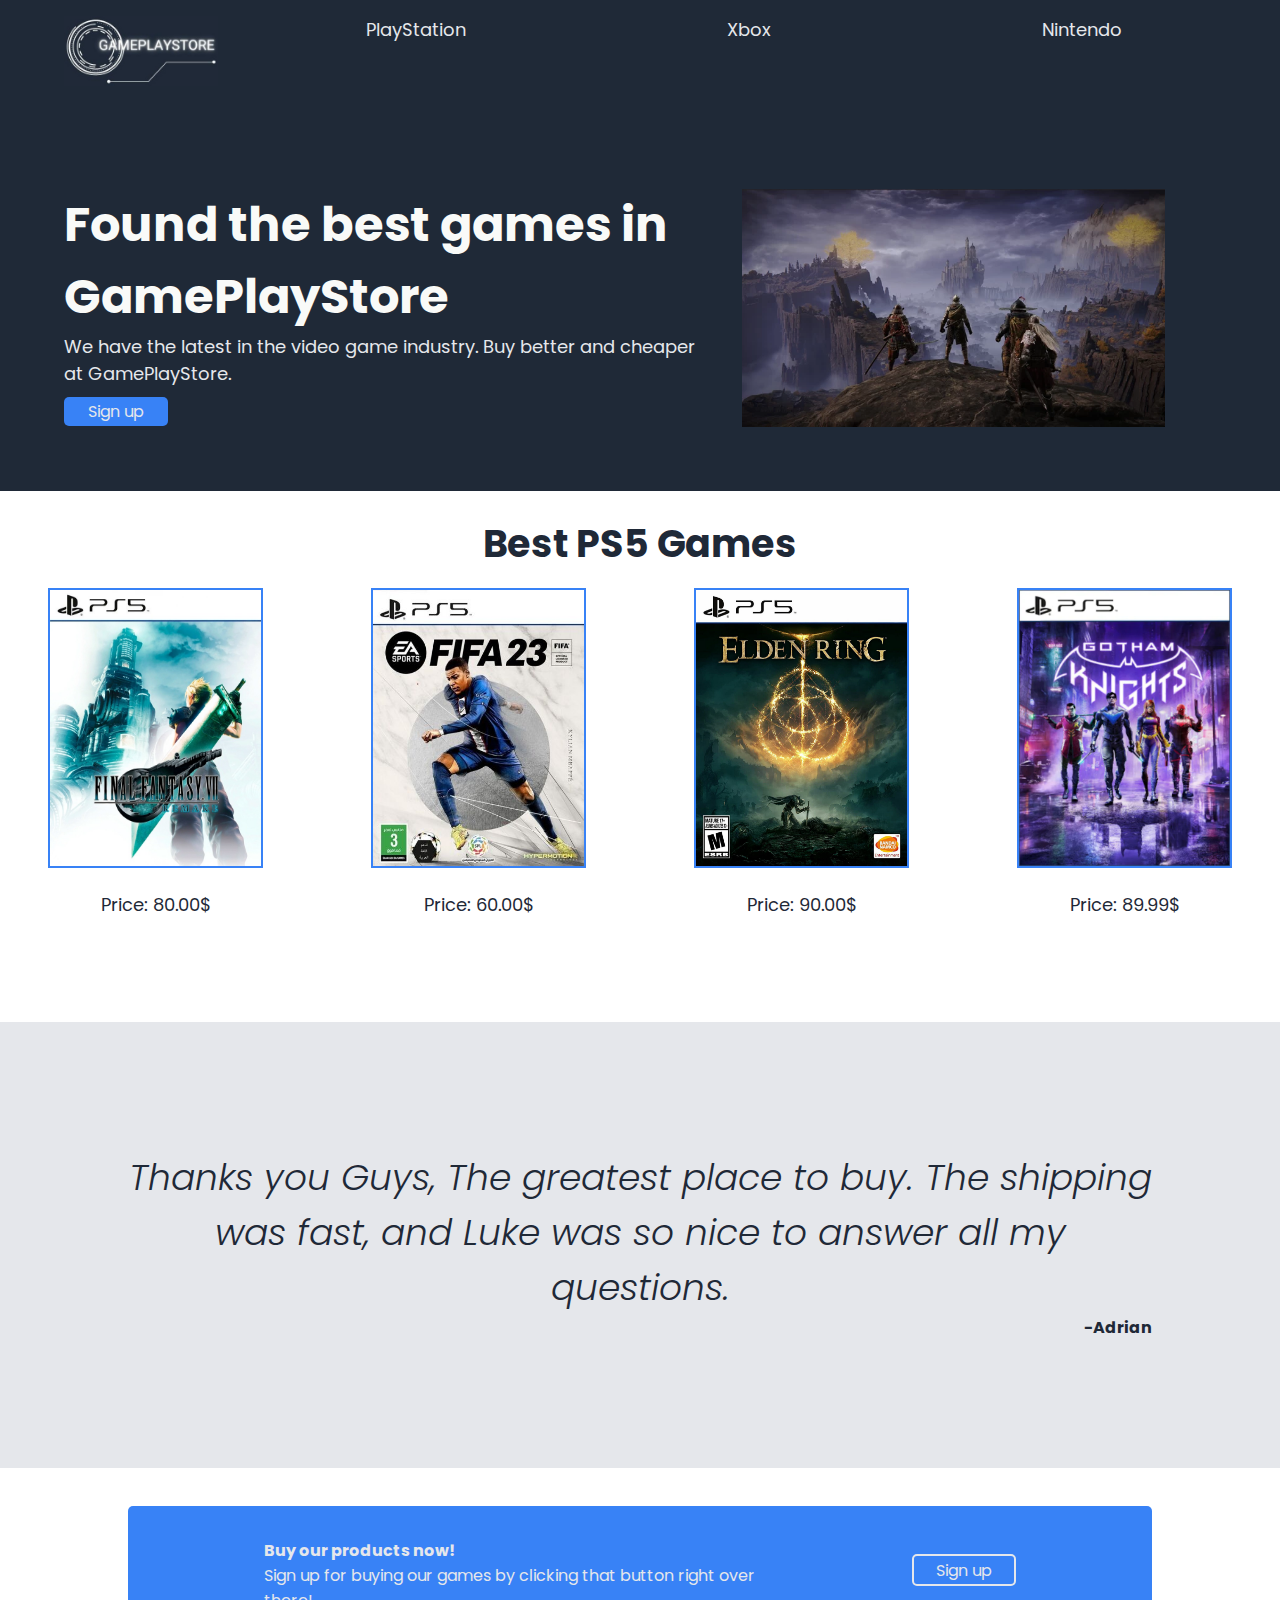
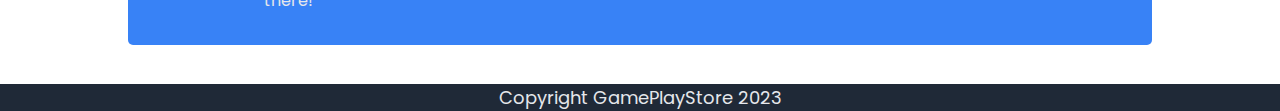
<file: index.html>
<!DOCTYPE html>
<html lang="en">
<head>
    <meta charset="UTF-8">
    <meta http-equiv="X-UA-Compatible" content="IE=edge">
    <meta name="viewport" content="width=device-width, initial-scale=1.0">
    <link rel="preconnect" href="https://fonts.googleapis.com">
    <link rel="preconnect" href="https://fonts.gstatic.com" crossorigin>
    <link href="https://fonts.googleapis.com/css2?family=Poppins&display=swap" rel="stylesheet">
    <link rel="stylesheet" href="./public/css/style.css">
    <title>GamePlayStore</title>
</head>
<body>
    <header>
        <section class="sec1">
            <picture>
                <a href="./index.html"><img class="reduced-logo" src="./public/img/Reduced-Logo.jpg" alt="Logo"></a>
            </picture>
            
            <nav>
                <ul>
                    <li><a href="./pages/product.html">PlayStation</a></li>
                    <li><a href="./pages/product.html#Xbox-games">Xbox</a></li>
                    <li><a href="./pages/product.html#Nintendo-games">Nintendo</a></li>
                </ul>
            </nav>
        </section>
    </header>

    <main>
        
        <section class="sec2">
            <aside>
                <h1>Found the best games in GamePlayStore</h1>
                <p>
                    We have the latest in the video game industry. Buy better and cheaper at GamePlayStore. 
                </p>
                <div><a href="./pages/register.html">Sign up</a></div>
            </aside>
            <picture><img src="./public/img/banner.jpg" alt=""></picture>
        </section>

        <section class="section1">
            <h3>Best PS5 Games</h3>
            <ul>
                <li>
                    <picture>
                        <a href="./pages/product.html">
                            <img src="./public/img/final_fantasy_ remake_cover.jpg" alt="Final Fantasy VII for PS5 Cover">
                        </a>
                    </picture>
                    <p>Price: 80.00$</p>
                </li>
                
                <li>
                    <picture>
                        <a href="./pages/product.html">
                            <img src="./public/img/Fifa_23_Cover.jpg" alt="FIFA 23 for PS5 Cover">
                        </a>
                    </picture>
                    <p>Price: 60.00$</p>
                </li>

                <li>
                    <picture>
                        <a href="./pages/product.html">
                            <img src="./public/img/Elden_Ring_Cover.jpg" alt="Elden Ring for PS5 Cover">
                        </a>
                    </picture>
                    <p>Price: 90.00$</p>
                </li>

                <li>
                    <picture>
                        <a href="./pages/product.html">
                            <img src="./public/img/gotham-knights.jpg" alt="Gotham Knigths for PS5 Cover">
                        </a>
                    </picture>
                    <p>Price: 89.99$</p>
                </li>
            </ul>
        </section>

        <section class="section2">
            <blockquote>
                <p class="quote">Thanks you Guys, The greatest place to buy. The shipping was fast, and Luke was so nice to answer all my questions.</p>
                <p class="sign">-Adrian</p>
            </blockquote>
        </section>

        <section class="section3">
            <article>
                <h4>Buy our products now!</h4>
                <p>Sign up for buying our games by clicking that button right over there!</p>
            </article>
            <div><a href="./pages/register.html">Sign up</a></div>
        </section>
    </main>
    <footer>
        <p>Copyright GamePlayStore 2023</p>
    </footer>
</body>
</html>
</file>
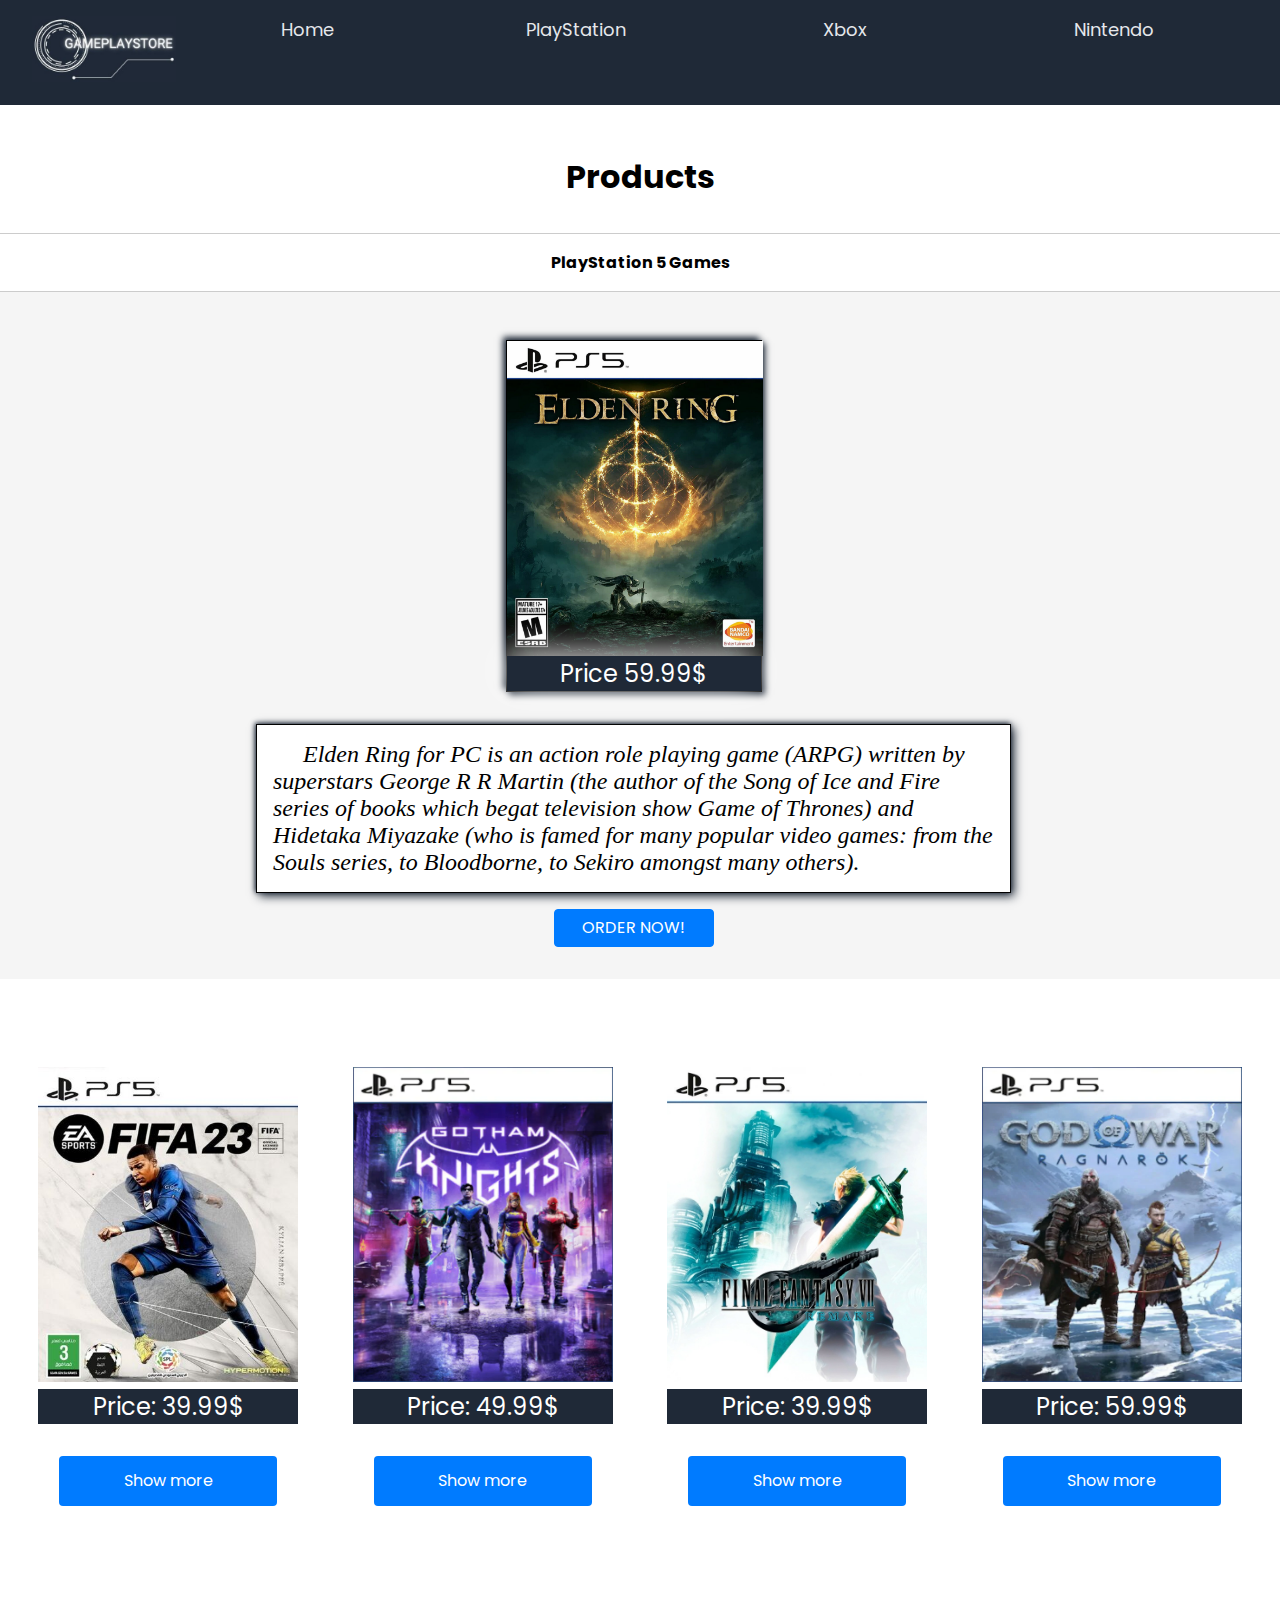
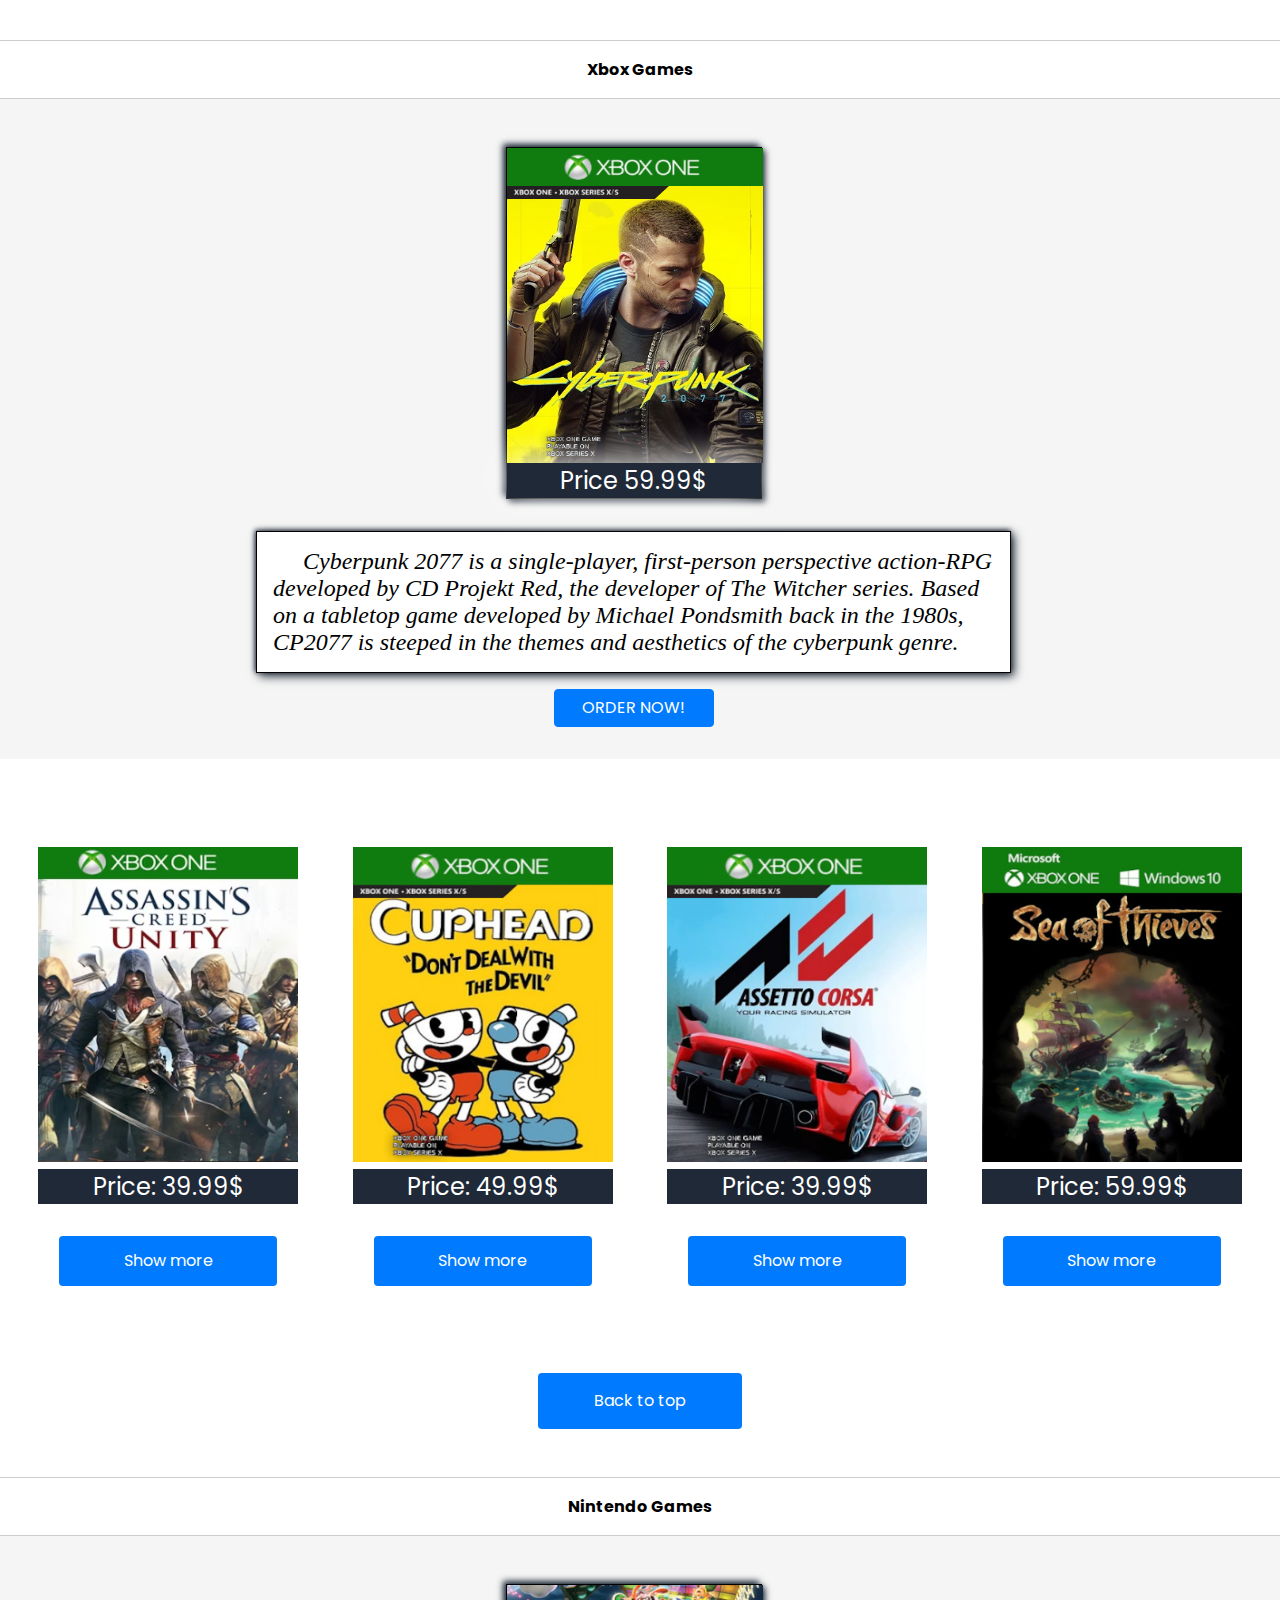
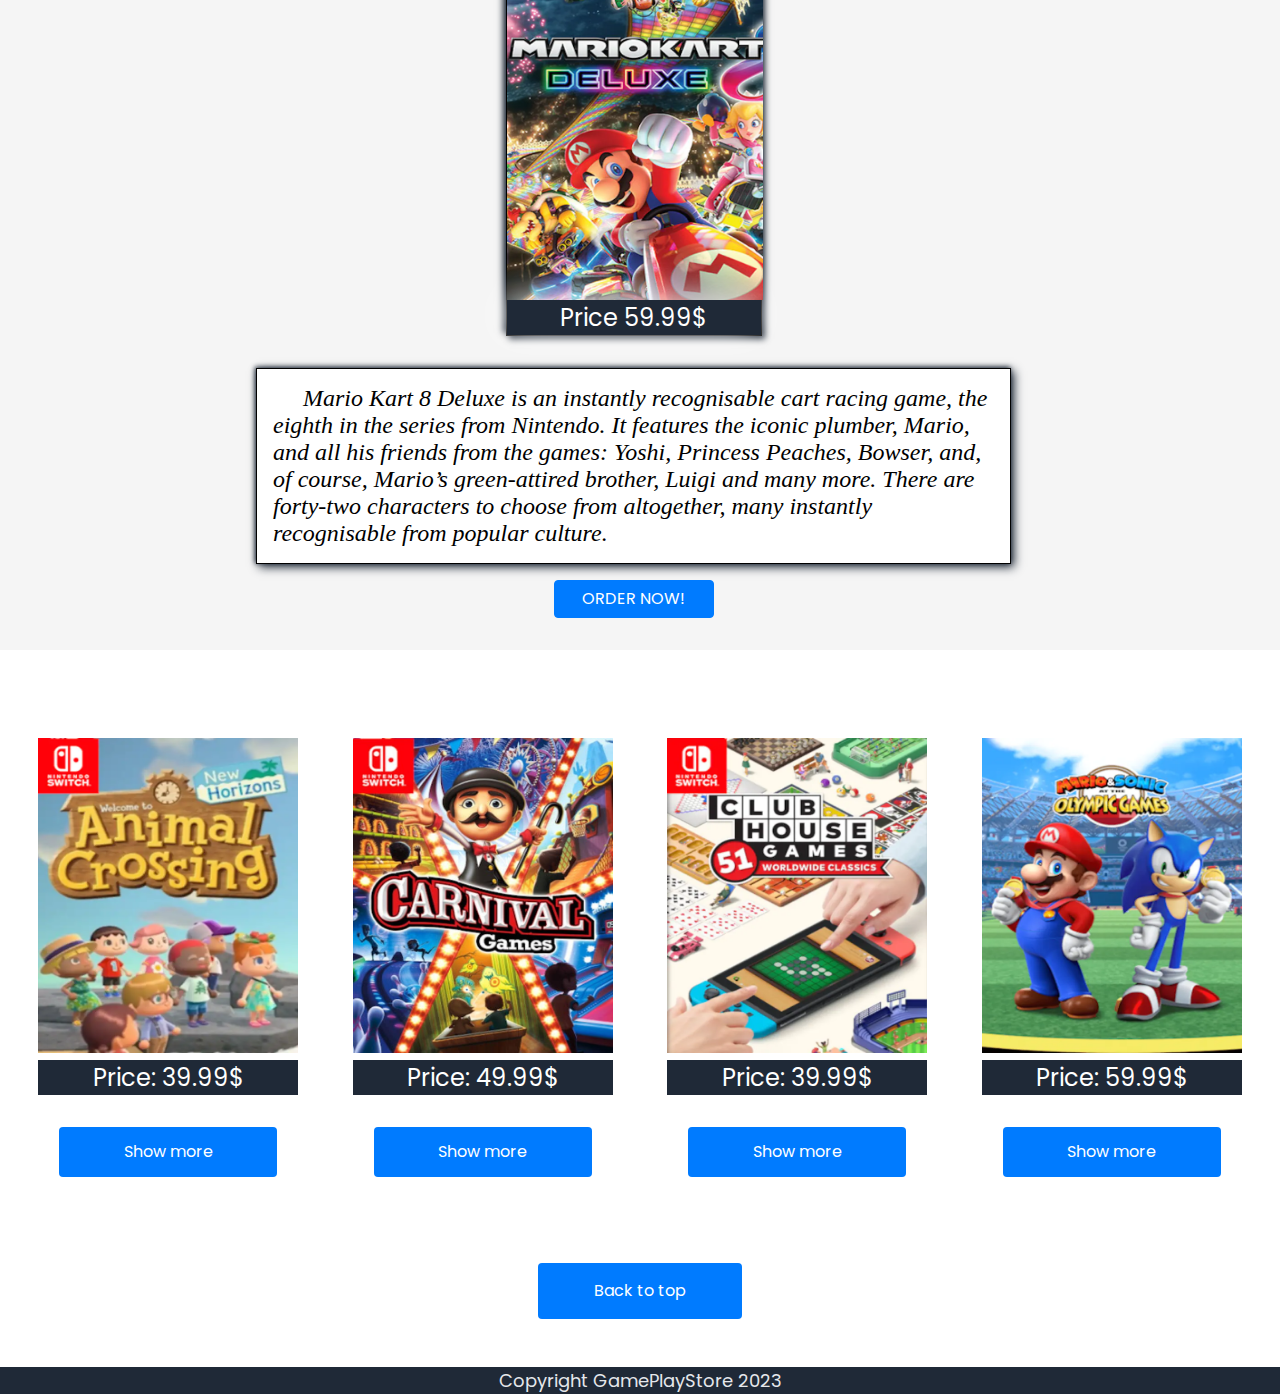
<file: pages/product.html>
<!DOCTYPE html>
<html lang="en">
  <head>
    <meta charset="UTF-8" />
    <meta http-equiv="X-UA-Compatible" content="IE=edge" />
    <meta name="viewport" content="width=device-width, initial-scale=1.0" />
    <link rel="preconnect" href="https://fonts.googleapis.com" />
    <link rel="preconnect" href="https://fonts.gstatic.com" crossorigin />
    <link
      href="https://fonts.googleapis.com/css2?family=Poppins&display=swap"
      rel="stylesheet" />
    <link rel="stylesheet" href="../public/css/product.css" />
    <title>Products</title>

  </head>
  <body>
    <header class="pages-header">
      <picture>
        <a href="../index.html"><img class="reduced-logo" src="../public/img/Reduced-Logo.jpg"  alt="Logo"/></a>
      </picture>

      <nav>
        <ul>
          <li><a href="../index.html">Home</a></li>
          <li><a href="../pages/product.html">PlayStation</a></li>
          <li><a href="#Xbox-games">Xbox</a></li>
          <li><a href="#Nintendo-games">Nintendo</a></li>
        </ul>
      </nav>
    </header>

    <main>

      <h1>Products</h1>

      <section class="game-platform">
        <p class="sec-title"><strong>PlayStation 5 Games</strong></p>
        <article>
          <div class="game-display__card">
            <img src="../public/img/Elden_Ring_Cover.jpg"  alt="Elden Ring cover"/>
            <p>Price 59.99$</p>
          </div>
          <p class="game-display__description">
            Elden Ring for PC is an action role playing game (ARPG) written by
            superstars George R R Martin (the author of the Song of Ice and Fire
            series of books which begat television show Game of Thrones) and
            Hidetaka Miyazake (who is famed for many popular video games: from
            the Souls series, to Bloodborne, to Sekiro amongst many others).
          </p>
          <button class="game-display__btn btn-order">ORDER NOW!</button>
        </article>
      </section>

      <section class="games-background">
        <ul>
          <li>
            <img src="../public/img/Fifa_23_Cover.jpg"  alt="Fifa 23 Cover cover"/>
            <p>Price: 39.99$</p>
            <button class="game-show-more__btn btn-order">Show more</button>
          </li>
          <li>
            <img src="../public/img/gotham-knights.jpg" alt="Gotham Knights Cover"/>
            <p>Price: 49.99$</p>
            <button class="game-show-more__btn btn-order">Show more</button>
          </li>
          <li>
            <img src="../public/img/final_fantasy_ remake_cover.jpg" alt="Final Fantasy Remake Cover"/>
            <p>Price: 39.99$</p>
            <button class="game-show-more__btn btn-order">Show more</button>
          </li>
          <li>
            <img src="../public/img/gow-ragnarok.jpg" alt="God Of War Ragnarok"/>
            <p>Price: 59.99$</p>
            <button class="game-show-more__btn btn-order">Show more</button>
          </li>
        </ul>
      </section>

      <section id="Xbox-games" class="game-platform">
        <p class="sec-title"><strong>Xbox Games</strong></p>
        <article>
          <div class="game-display__card">
            <img src="../public/img/cyberpunk.jpg" alt="Cyberpunk cover"/>
            <p>Price 59.99$</p>
          </div>
          <p class="game-display__description">
            Cyberpunk 2077 is a single-player, first-person perspective
            action-RPG developed by CD Projekt Red, the developer of The
            Witcher series. Based on a tabletop game developed by Michael
            Pondsmith back in the 1980s, CP2077 is steeped in the themes and
            aesthetics of the cyberpunk genre.
          </p>
          <button class="game-display__btn btn-order">ORDER NOW!</button>
        </article>
      </section>

      <section class="games-background">
        <ul>
          <li>
            <img src="../public/img/assassins-creed.jpg" alt=""/>
            <p>Price: 39.99$</p>
            <button class="game-show-more__btn btn-order">Show more</button>
          </li>
          <li>
            <img src="../public/img/cuphead.jpg" alt=""/>
            <p>Price: 49.99$</p>
            <button class="game-show-more__btn btn-order">Show more</button>
          </li>
          <li>
            <img src="../public/img/assetto-corsa.jpg" alt=""/>
            <p>Price: 39.99$</p>
            <button class="game-show-more__btn btn-order">Show more</button>
          </li>
          <li>
            <img src="../public/img/sea-of-thieves.jpg" alt=""/>
            <p>Price: 59.99$</p>
            <button class="game-show-more__btn btn-order">Show more</button>
          </li>
      </ul>

      <div>
        <a class="back-to-top__btn btn-order"href="../pages/product.html"> Back to top</a>
      </div>

      </section>


      <section id="Nintendo-games"class="game-platform">
        <p class="sec-title"><strong>Nintendo Games</strong></p>
          <article>
            <div class="game-display__card">
              <img src="../public/img/nintendo-mario-kart.jpg" alt="Elden Ring cover"/>
              <p>Price 59.99$</p>
            </div>
            <p class="game-display__description">
              Mario Kart 8 Deluxe is an instantly recognisable cart racing game,
              the eighth in the series from Nintendo. It features the iconic
              plumber, Mario, and all his friends from the games: Yoshi,
              Princess Peaches, Bowser, and, of course, Mario’s green-attired
              brother, Luigi and many more. There are forty-two characters to
              choose from  altogether, many instantly recognisable from popular
              culture.
            </p>
            <button class="game-display__btn btn-order">ORDER NOW!</button>
          </article>
      </section>

      <section class="games-background">
        <ul>
          <li>
            <img src="../public/img/nintendo-animal-crossing.jpg" alt=""/>
            <p>Price: 39.99$</p>
            <button class="game-show-more__btn btn-order">Show more</button>
          </li>
          <li>
            <img src="../public/img/nintendo-carnival.jpg" alt=""/>
            <p>Price: 49.99$</p>
            <button class="game-show-more__btn btn-order">Show more</button>
          </li>
          <li>
            <img src="../public/img/nintendo-clubhouse.jpg" alt=""/>
            <p>Price: 39.99$</p>
            <button class="game-show-more__btn btn-order">Show more</button>
          </li>
          <li>
            <img src="../public/img/nintendo-mario-sonic.jpg" alt=""/>
            <p>Price: 59.99$</p>
            <button class="game-show-more__btn btn-order">Show more</button>
          </li> 
        </ul>
        
        <div>
          <a class="back-to-top__btn btn-order"href="../pages/product.html"> Back to top</a>
        </div>
        
      </section>
      
     

    </main>

    <footer>
      <p>Copyright GamePlayStore 2023</p>
    </footer>
    
  </body>
</html>
</file>
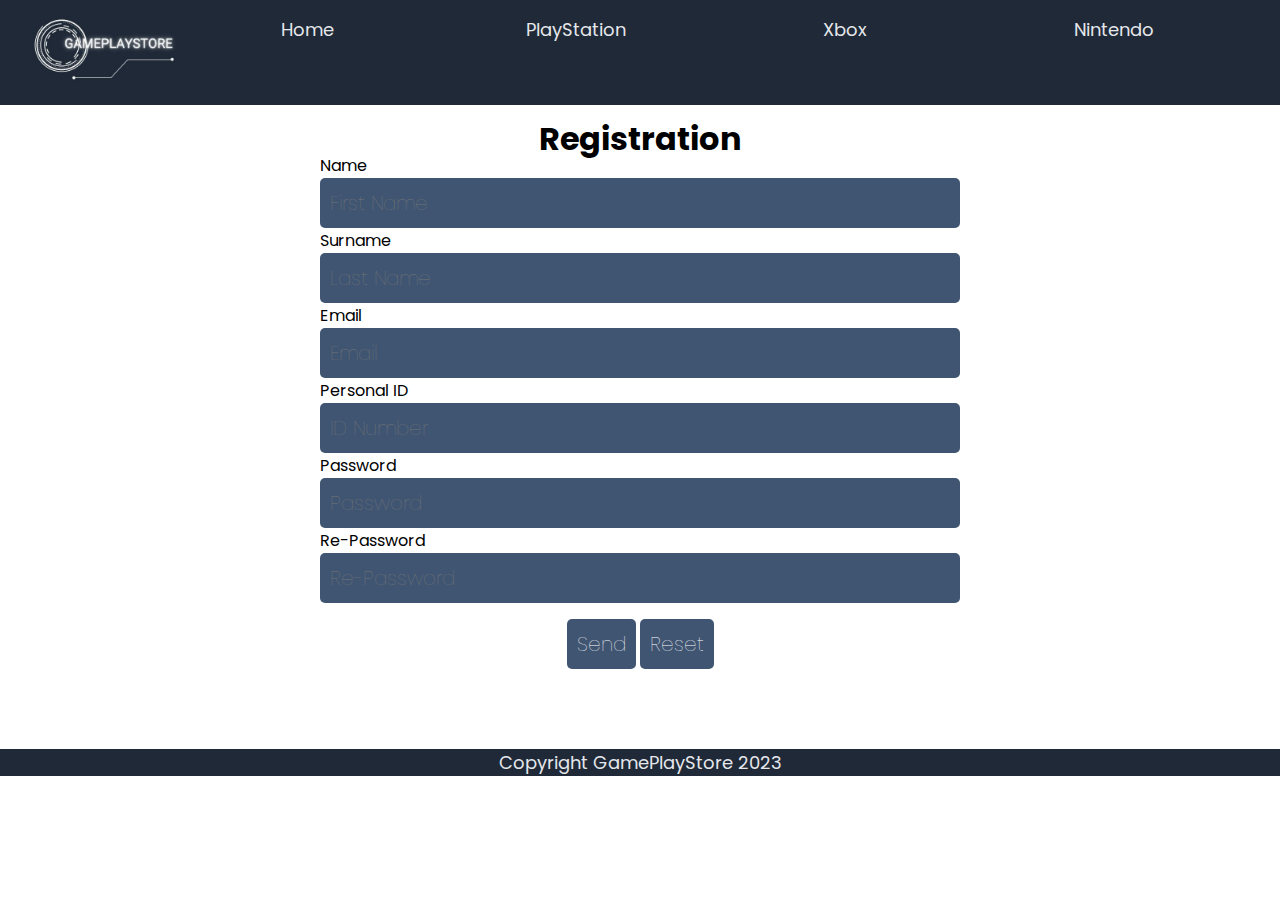
<file: pages/register.html>
<!DOCTYPE html>
<html lang="en">
  <head>
    <meta charset="UTF-8" />
    <meta http-equiv="X-UA-Compatible" content="IE=edge" />
    <meta name="viewport" content="width=device-width, initial-scale=1.0" />
    <link rel="preconnect" href="https://fonts.googleapis.com" />
    <link rel="preconnect" href="https://fonts.gstatic.com" crossorigin />
    <link
      href="https://fonts.googleapis.com/css2?family=Poppins&display=swap"
      rel="stylesheet" />
    <link rel="stylesheet" href="../public/css/register.css" />
    <title>GamePlayStore</title>
  </head>
  <body>
    <header class="pages-header">
      <picture>
        <a href="../index.html"><img class="reduced-logo" src="../public/img/Reduced-Logo.jpg" alt="Logo"/></a>
      </picture>

      <nav>
        <ul>
          <li><a href="../index.html">Home</a></li>
          <li><a href="./product.html">PlayStation</a></li>
          <li><a href="./product.html#Xbox-games">Xbox</a></li>
          <li><a href="./product.html#Nintendo-games">Nintendo</a></li>
        </ul>
      </nav>
    </header>

    <main>
      <h1>Registration</h1>

      <form action="/index.html" method="get">
        <div class="register-input-group">
          <label for="first-name">Name</label>
          <input type="text" name="first-name" id="first-name" placeholder="First Name" minlength="2" required />
        </div>
        <div class="register-input-group">
          <label for="last-name">Surname</label>
          <input type="text" name="last-name" id="last-name" placeholder="Last Name" minlength="2" required />
        </div>
        <div class="register-input-group">
          <label for="email">Email</label>
          <input type="email" name="email" id="email" placeholder="Email" required />
        </div>
        <div class="register-input-group">
          <label for="id">Personal ID</label>
          <input type="text" name="id" id="id" placeholder="ID Number" required />
        </div>
        <div class="register-input-group">
          <label for="password">Password</label>
          <input type="text" name="password" id="password" placeholder="Password" minlength="6" required />
        </div>
        <div class="register-input-group">
          <label for="repassword">Re-Password</label>
          <input type="text" name="re-password" id="re-password" placeholder="Re-Password" minlength="6" required />
        </div>
        <input class="btn" type="submit" value="Send" />
        <input class="btn" type="reset" value="Reset" />
      </form>
    </main>

    <footer class="register-footer">
      <p>Copyright GamePlayStore 2023</p>
    </footer>
  </body>
</html>
</file>
<file: public/css/style.css>
@import url('./header.css');
@import url('./footer.css');

* {
  box-sizing: border-box;
  margin: 0;
  padding: 0;
  font-family: 'Poppins', sans-serif;
}
 .sec2{
  background-color: hsl(215, 28%, 17%);
  padding: 1rem 5vw 5vw 5vw;
 } 
 .sec2 img {
  display: none;
}

 .sec2 h1 {
  font-size: 8vw;
  color: #f9faf8;
  font-weight: bolder;
}

 .sec2 div {
  background-color: #3882f6;
  width: 6.5rem;
  height: auto;
  border-radius: 5px;
  text-align: center;
  padding: 2px 1px;
}
main .section1{
  padding: 0;
}

main .section1 ul{
  text-align: center;
  display: block;
  padding-bottom: 1rem;
}

main .section1 h3 {
  font-size: 28px;
  font-weight: bolder;
  text-align: center;
  color: #1f2937;
  padding: 1rem 0;
}

main .section1 img {
  width: 40vw;
  height: fit-content;
  border: #3882f6 2px solid;
}
main .section1 p {
  color: #1f2937;
  font-size: 18px;
  margin: 1rem 0;
}

main .section2 {
  background-color: #e5e7eb;
  padding: 3rem;
  text-align: center;
}

main .section2 .quote {
  color: #1f2937;
  font-size: 8vw;
  font-style: italic;
  font-weight: 300;
}

main .section2 .sign {
  color: #1f2937;
  font-weight: bold;
  text-align: right;
}

main .section3 {
  background-color: #3882f6;
  margin: 3vw 10vw;
  padding: 2rem 0;
  display: flex;
  justify-content: space-evenly;
  border-radius: 5px;
}

main .section3 div {
  border: #e5e7eb 2px solid;
  border-radius: 5px;
  align-items: center;
  text-align: center;
  padding: 2px 0;
  margin-top: 1rem;
  width: 5.5rem;
  height: 2rem;
}

main .section3 article {
 width: 50vw;
}

@media screen and (min-width: 768px) {
  main .section1 {
    padding: 0.5rem 3rem;
  }

  main .section1 ul {
    display: flex;
    justify-content: space-evenly;
    padding-bottom: 5rem;
    flex-wrap: wrap;
    gap: 5rem;
  }

  main .section1 img {
    width: 32vw;
    max-width: 255px;
    height: 360px;
  }

  main .section2{
    padding: 3rem ;
  }
 
  main .section3 div {
    width: 5.5rem;
    height: 2rem;
  }

  main .section3 article {
    width: 40vw;
   }
  
}

@media screen and (min-width: 1024px) {
  
  main .section1 {
    padding: 0.5rem 3rem;
  }
  
  main .section1 h3 {
    font-size: 38px;
    font-weight: bolder;
    text-align: center;
    color: #1f2937;
    padding: 1rem 0;
  }

  main .section1 ul {
    display: flex;
    justify-content: space-between;
    padding-bottom: 5rem;
    flex-wrap: wrap;
    gap: 0;
  }

  main .section1 img {
    justify-content: space-evenly;
    width: 20vw;
    max-width: 215px;
    height: 280px;
    }

  main .section2 {
    padding: 8rem;
  }
  main .section2 .quote {
    font-size: 36px;
  
  }
   
  main .section3 div {
    border: #e5e7eb 2px solid;
    background-color: #3882f6;
    width: 6.5rem;
    height: 2rem;
    border-radius: 5px;
    align-items: center;
    text-align: center;
    padding: 2px 0;
  }
  .sec2 {
    display: flex;
    gap: 3vw;
  }

  .sec2 h1 {
    font-size: 48px;
    width: 50vw;
    height: auto;
  }

  .sec2 p {
    font-size: 18px;
    margin-bottom: 10px;
    width: 50vw;
    height: auto;
  }

  .sec2 img {
    display: flex;
    width: 33vw;
    height: auto;
  }
}
</file>
<file: public/css/product.css>
@import url('./header.css');
@import url('./footer.css');


* {
  box-sizing: border-box;
  margin: 0;
  padding: 0;
  font-family: 'Poppins', sans-serif;
}


main h1 {
  padding: 3rem 0 2rem 0;
  text-align: center;
  color: black;
}

main .sec-title {
  padding-top: 1rem;
  padding-bottom: 1rem;
  text-align: center;
  border-top: 1px solid rgba(0, 0, 0, 0.2);
  border-bottom: 1px solid rgba(0, 0, 0, 0.2);
  background-color: #fff;

}
main strong{
  color: black;

}

.game-platform {
  position: relative;
  display: block;
  background-color: rgb(245, 245, 245);
}

.game-platform article {
  display: flex;
  justify-content: space-around;
  flex-wrap: wrap;
  gap: 1rem;
  margin-top: 2rem;
  margin-left: 20vw;
  width: 59vw;
}

.game-display__description {
  margin-top: 1rem;
  padding: 1rem;
  width: 70vw;
  overflow: hidden;
  text-indent: 30px;
  color: black;
  background-color: white;
  border: 1px solid black;
  font-size: x-large;
  font-weight: 500;
  font-style: italic;
  font-family: 'Roboto';
  transition: 0.2s ease-in-out;
  box-shadow: 3px 3px 0.4em #1f2937, -1px -1px 0.2em #1f2937;
}



.game-display__card {
  display: flex;
  flex-direction: column;
  position: relative;
  margin-top: 1rem;
  width: 60vw;
  max-width: 256px;
  height: 22rem;
  border: 1px solid black;
  transition: 0.2s ease-in-out;
  box-shadow: 3px 3px 0.4em #1f2937, -3px -3px 0.4em #1f2937;
}

.game-display__card:hover {
  box-shadow: 4px 4px 1em #1f2937, -4px -4px 1em #1f2937;
}

.game-display__card > img {
  width: 60vw;
  max-width: 256px;
  height: 19.7rem;
  color: black;
}
.game-display__card > p {
  color: white;
  background-color: #1f2937;
  text-align: center;
  font-size: 1.5em;
  font-weight: 400;
  box-shadow: 0px 0px 0em white, -3px -3px 1.5em white;
}

.game-display__card > p:hover {
  box-shadow: 3px 3px 1em white, -3px -3px 0.9em white;
}

.game-display__btn {
  display: inline-block;
  font-weight: 400;
  text-align: center;
  user-select: none;
  border: 1px solid transparent;
  padding: 0.375rem 0.75rem;
  width: 10rem;
  margin-bottom: 2rem;
  font-size: 1rem;
  line-height: 1.5;
  border-radius: 0.25rem;
  transition: color 0.15s ease-in-out, background-color 0.15s ease-in-out,
    border-color 0.15s ease-in-out, box-shadow 0.15s ease-in-out;
}


.game-display p:hover {
  box-shadow: 4px 4px 1em #1f2937, -4px -4px 1em #1f2937;
}


.btn-order {
  color: #fff;
  background-color: #007bff;
  border-color: #007bff;
}

.btn-order:hover {
  cursor: pointer;
  color: #ffffff;
  background-color: #034e9e;
  border-color: #034e9e;
  box-shadow: 1px 1px 1.5em #017cff, -1px -1px 1.5em #017cff;
}

.games-background {
  margin-bottom: 3rem;
  padding-top: 0.1rem;
  background-color: #fff;
}

.games-background ul {
  display: flex;
  flex-wrap: wrap;
  justify-content: space-evenly;
  padding: 3vw 0 3vw 0;
  gap: 1rem;
}

.games-background ul li {
  margin: 3rem 0;
  text-align: center;
}

.games-background li img {
  width: 50vw;
  max-width: 260px;
  height: 19.7rem;
  color: black;
}

.games-background li p {
  color: white;
  background-color: #1f2937;
  text-align: center;
  font-size: 1.5em;
  font-weight: 400;
  box-shadow: 0px 0px 0em white, -3px -3px 1.5em white;
  width: 50vw;
  max-width: 260px;
}

.games-background li:hover {
  box-shadow: 3px 3px 0.4em #1f2937, -3px -3px 0.4em #1f2937;
}
.games-background li p:hover {
  box-shadow: 3px 3px 1em white, -3px -3px 0.9em white;
}

.games-background  div{
  padding: 0 30vw;
}
.back-to-top__btn {
  position: relative;
  display: block;
  margin-bottom: 1rem;
  font-weight: 400;
  text-align: center;
  user-select: none;
  padding: 1rem 0.75rem;
  font-size: 1rem;
  line-height: 1.5;
  border-radius: 0.25rem;
  transition: color 0.15s ease-in-out, background-color 0.15s ease-in-out,
  border-color 0.15s ease-in-out, box-shadow 0.15s ease-in-out;
}

.game-show-more__btn {
  display: inline-block;
  font-weight: 400;
  text-align: center;
  user-select: none;
  border: 1px solid transparent;
  padding: 0.75rem 0.75rem;
  width: 40vw;
  max-width: 218px;
  margin-top: 2rem;
  font-size: 1rem;
  line-height: 1.5;
  border-radius: 0.25rem;
  transition: color 0.15s ease-in-out, background-color 0.15s ease-in-out,
    border-color 0.15s ease-in-out, box-shadow 0.15s ease-in-out;
}

@media screen and (min-width: 768px) {
  .games-background  div{
    padding: 0 42vw;
  }
}
</file>
<file: public/css/register.css>
@import url('./header.css');
@import url('./footer.css');

* {
  box-sizing: border-box;
  margin: 0;
  padding: 0;
  font-family: 'Poppins', sans-serif;
}

main h1 {
  position: relative;
  top: 10px;
  text-align: center;
  color: black;
}

main form {
  text-align: center;
  padding: 0 15vw;
}

.register-input-group {
  display: flex;
  flex-direction: column;
}

.register-input-group label {
  color: black;
  text-align: left;
}

form input {
  font-size: 1.25rem;
  padding: 0.5em;
  background-color: hsl(215, 28%, 35%);
  border: none;
  outline: none;
  border-radius: 0.25em;
  color: white;
  font-weight: lighter;
  transition: 0.5s;
  max-block-size: 460px;
}
form input:focus {
  box-shadow: 0 0 0 1px hsl(200, 100%, 50%);
}

.btn {
  cursor: pointer;
  margin-top: 1rem;
}

.btn:hover,
.btn:focus {
  background-color: hsl(215, 28%, 50%);
}

@media screen and (min-width: 768px) {
 
  main form {
    text-align: center;
    padding: 0 25vw;

  }
  
}
</file>
